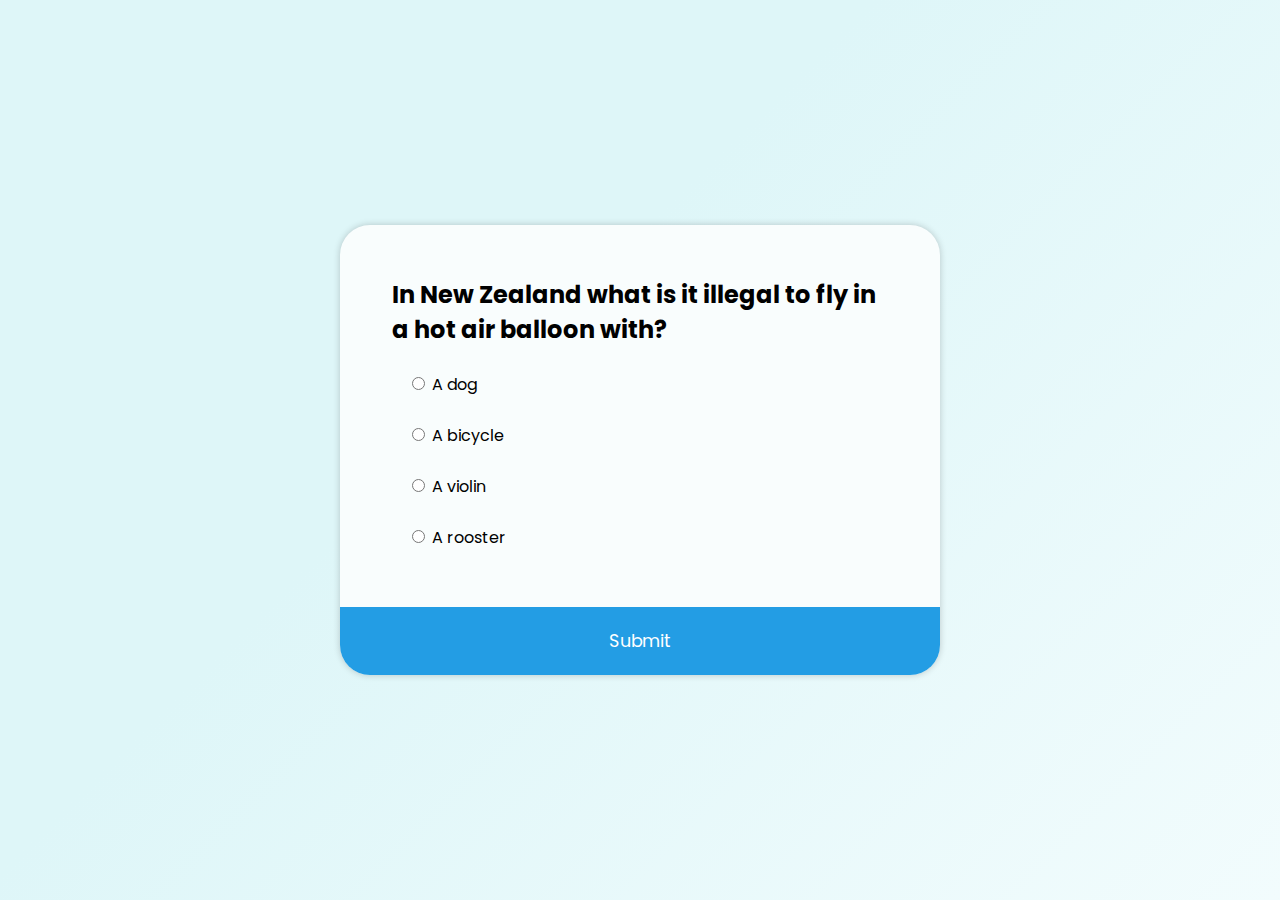
<file: Quiz_app/index.html>
<!DOCTYPE html>
<html lang="en">
<head>
    <meta charset="UTF-8">
    <meta http-equiv="X-UA-Compatible" content="IE=edge">
    <meta name="viewport" content="width=device-width, initial-scale=1.0">
    <link rel="stylesheet" href="style.css">
    <script src="script.js" defer></script>
    <title>Quiz app</title>
</head>
<body>
    <div class="container" id="quiz">
        <div class="header">
            <h2 id="question">Question text</h2>
            <ul>
                <li>
                    <input type="radio" name="answer" class="answer" id="a">
                    <label id="a_text" for="a">Question</label>
                </li>
            
                <li>
                    <input type="radio" name="answer" class="answer" id="b">
                    <label id="b_text" for="b">Question</label>
                </li>
            
                <li>
                    <input type="radio" name="answer" class="answer" id="c">
                    <label id="c_text" for="c">Question</label>
                </li>
            
                <li>
                    <input type="radio" name="answer" class="answer" id="d">
                    <label  id="d_text"for="d">Question</label>
                </li>
            
            </ul>
        </div>
        <button id="submit">Submit</button>
    </div>

    
</body>
</html>
</file>
<file: Quiz_app/style.css>
@import url("https://fonts.googleapis.com/css2?family=Poppins:wght@200;300;500;600;700;800&display=swap");

* {
  box-sizing: border-box;
  font-family: "Poppins", sans-serif;
}

body {
  background-color: #deebdd;
  background-image: linear-gradient(315deg, #f2fcfd 0%, #def6f8 60%);
  display: flex;
  justify-content: center;
  align-items: center;
  margin: 0;
  font-family: "Poppins", sans-serif;
  min-height: 100vh;
}

.container {
  background-color: #f9fdfd;
  width: 600px;
  max-width: 100%;
  border-radius: 30px;
  box-shadow: 0 0 7px rgba(3, 3, 3, 0.2);
  overflow: hidden;
}

h2 {
  margin: 20px 20px;
}

ul {
  margin: 20px 30px;
  list-style: none;
  padding: 0;
}

ul li {
  margin: 1rem 0;
  padding: 5px 5px;
  transition: 0.3s ease-out;
}

ul li label {
  cursor: pointer;
}

ul li:hover {
  border-radius: 10px;
  box-shadow: 0 0 7px rgba(3, 3, 3, 0.2);
}

button {
  background-color: #239de4;
  border: none;
  color: white;
  cursor: pointer;
  display: block;
  font-family: inherit;
  font-size: 1.1rem;
  width: 100%;
  padding: 1.3rem;
  transition: 0.3s ease-out;
}

button:hover {
  background-color: #225faf;
  color: #fff;
  font-weight: bold;
}

.header {
  padding: 2rem;
}
</file>
